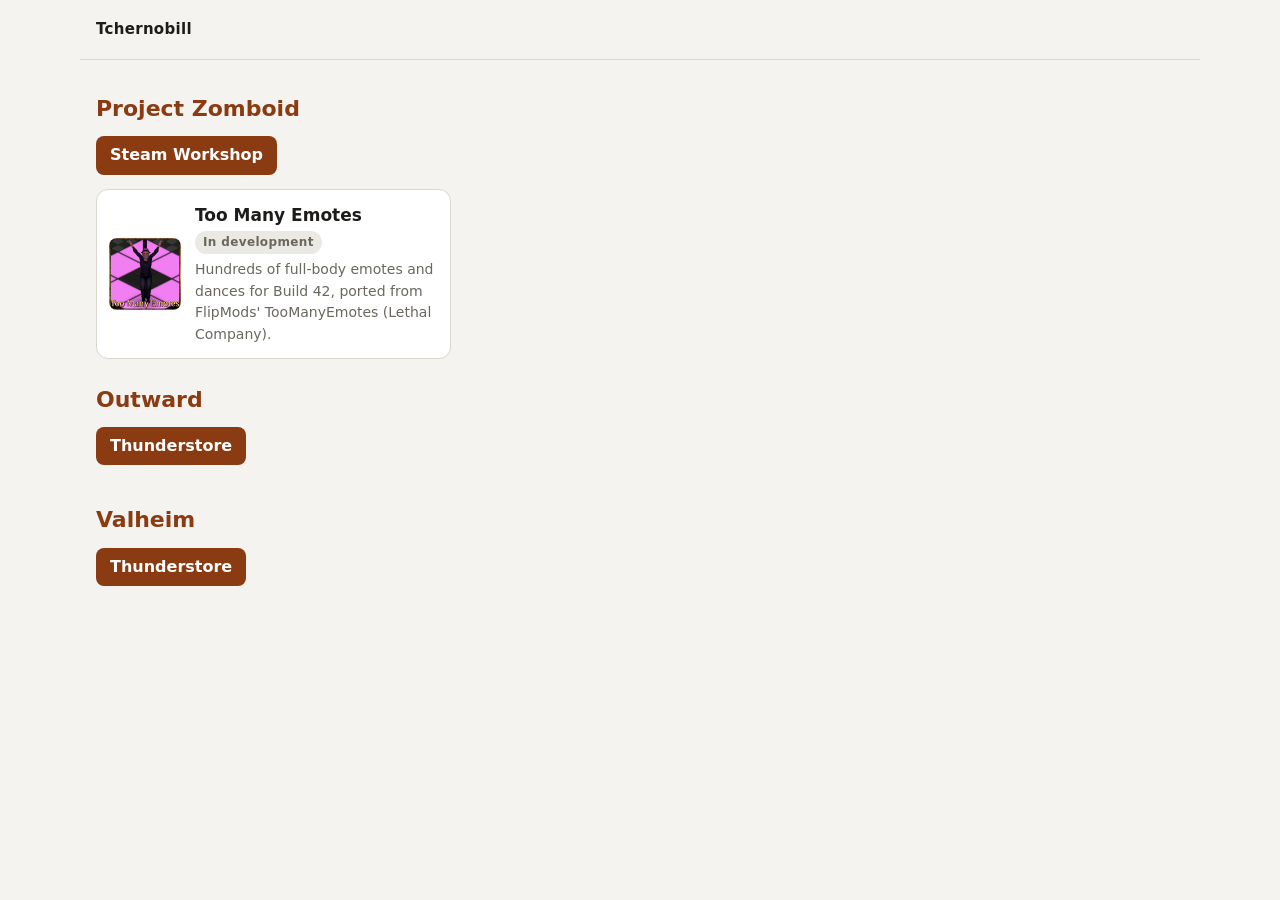
<file: index.html>
<!doctype html>
<html lang="en">
<head>
<meta charset="utf-8">
<meta name="viewport" content="width=device-width, initial-scale=1">
<title>Tchernobill</title>
<meta name="description" content="External pages and media for Tchernobill&#x27;s Project Zomboid, Outward and Valheim mods.">
<link rel="stylesheet" href="assets/style.css">
</head>
<body>
<header class="top">
  <nav class="crumbs"><a class="brand" href="">Tchernobill</a></nav>
</header>
<main>
<section class="game">
<h2><a href="pz/">Project Zomboid</a></h2>
<p class="links"><a class="btn" href="https://steamcommunity.com/profiles/76561198329871201/myworkshopfiles/?p=1&amp;numperpage=30">Steam Workshop</a></p>
<div class="cards"><a class="card" href="pz/TooManyEmotes/">
  <img src="pz/TooManyEmotes/poster.png" alt="" width="96" height="96" loading="lazy">
  <div><h3>Too Many Emotes <span class="tag">In development</span></h3><p>Hundreds of full-body emotes and dances for Build 42, ported from FlipMods&#x27; TooManyEmotes (Lethal Company).</p></div>
</a></div>
</section>
<section class="game">
<h2><a href="outward/">Outward</a></h2>
<p class="links"><a class="btn" href="https://thunderstore.io/c/outward/p/Tchernobill/">Thunderstore</a></p>

</section>
<section class="game">
<h2><a href="valheim/">Valheim</a></h2>
<p class="links"><a class="btn" href="https://thunderstore.io/c/valheim/p/Tchernobill/">Thunderstore</a></p>

</section>
</main>
<script src="assets/site.js" defer></script>
</body>
</html>
</file>
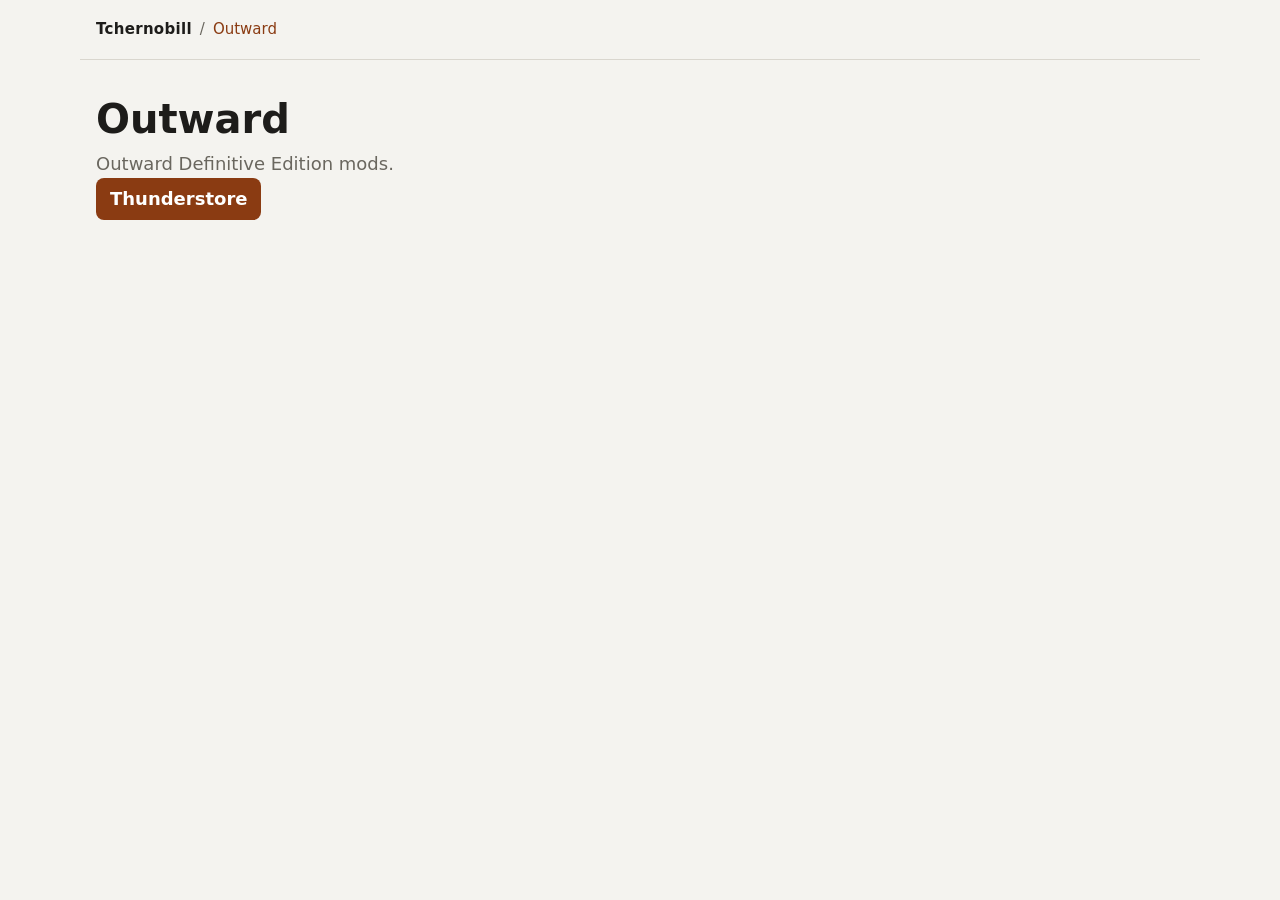
<file: outward/index.html>
<!doctype html>
<html lang="en">
<head>
<meta charset="utf-8">
<meta name="viewport" content="width=device-width, initial-scale=1">
<title>Outward · Tchernobill</title>
<meta name="description" content="Outward Definitive Edition mods.">
<link rel="stylesheet" href="../assets/style.css">
</head>
<body>
<header class="top">
  <nav class="crumbs"><a class="brand" href="../">Tchernobill</a><span aria-hidden="true">/</span><a href="../outward/">Outward</a></nav>
</header>
<main>
<section class="hero"><h1>Outward</h1><p>Outward Definitive Edition mods.</p><p class="links"><a class="btn" href="https://thunderstore.io/c/outward/p/Tchernobill/">Thunderstore</a></p></section>
<section class="game"></section>
</main>
<script src="../assets/site.js" defer></script>
</body>
</html>
</file>
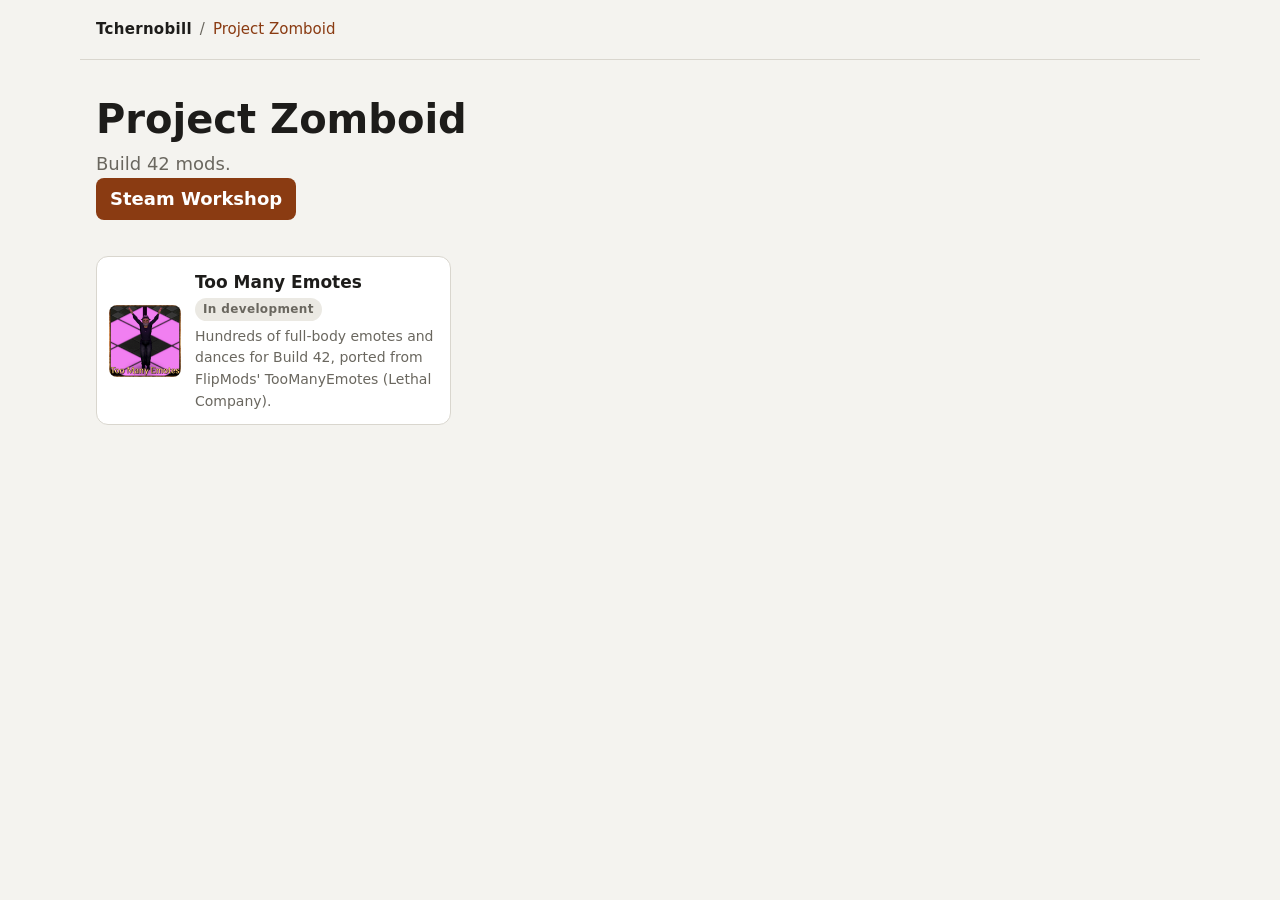
<file: pz/index.html>
<!doctype html>
<html lang="en">
<head>
<meta charset="utf-8">
<meta name="viewport" content="width=device-width, initial-scale=1">
<title>Project Zomboid · Tchernobill</title>
<meta name="description" content="Build 42 mods.">
<link rel="stylesheet" href="../assets/style.css">
</head>
<body>
<header class="top">
  <nav class="crumbs"><a class="brand" href="../">Tchernobill</a><span aria-hidden="true">/</span><a href="../pz/">Project Zomboid</a></nav>
</header>
<main>
<section class="hero"><h1>Project Zomboid</h1><p>Build 42 mods.</p><p class="links"><a class="btn" href="https://steamcommunity.com/profiles/76561198329871201/myworkshopfiles/?p=1&amp;numperpage=30">Steam Workshop</a></p></section>
<section class="game"><div class="cards"><a class="card" href="TooManyEmotes/">
  <img src="TooManyEmotes/poster.png" alt="" width="96" height="96" loading="lazy">
  <div><h3>Too Many Emotes <span class="tag">In development</span></h3><p>Hundreds of full-body emotes and dances for Build 42, ported from FlipMods&#x27; TooManyEmotes (Lethal Company).</p></div>
</a></div></section>
</main>
<script src="../assets/site.js" defer></script>
</body>
</html>
</file>
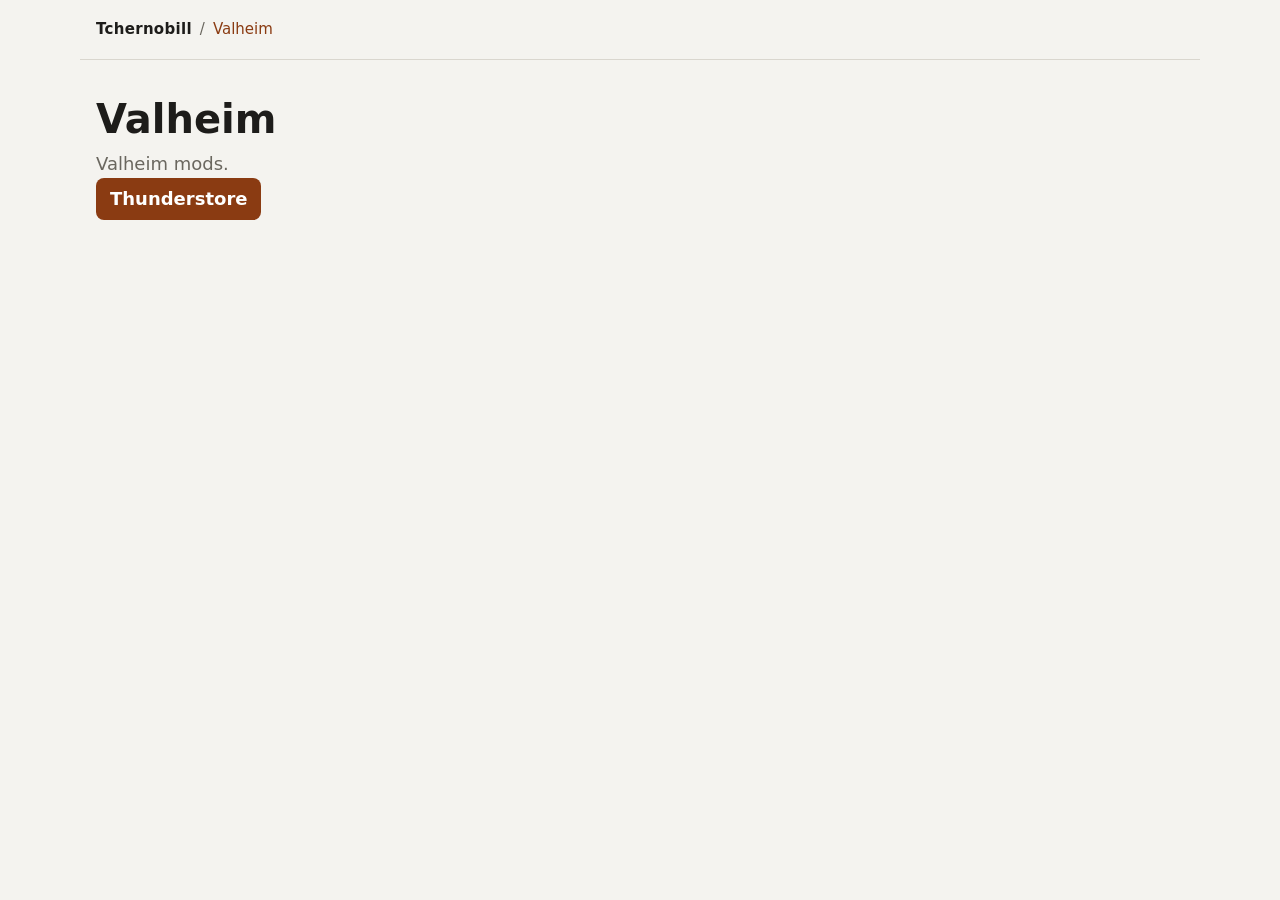
<file: valheim/index.html>
<!doctype html>
<html lang="en">
<head>
<meta charset="utf-8">
<meta name="viewport" content="width=device-width, initial-scale=1">
<title>Valheim · Tchernobill</title>
<meta name="description" content="Valheim mods.">
<link rel="stylesheet" href="../assets/style.css">
</head>
<body>
<header class="top">
  <nav class="crumbs"><a class="brand" href="../">Tchernobill</a><span aria-hidden="true">/</span><a href="../valheim/">Valheim</a></nav>
</header>
<main>
<section class="hero"><h1>Valheim</h1><p>Valheim mods.</p><p class="links"><a class="btn" href="https://thunderstore.io/c/valheim/p/Tchernobill/">Thunderstore</a></p></section>
<section class="game"></section>
</main>
<script src="../assets/site.js" defer></script>
</body>
</html>
</file>
<file: assets/style.css>
:root {
  --bg: #f4f3ef;
  --surface: #ffffff;
  --surface-2: #ebe9e3;
  --text: #1d1c1a;
  --muted: #6a675f;
  --line: #d9d6ce;
  --accent: #8a3b12;
  --accent-text: #ffffff;
  --tile-bg: #2b2a27;
  color-scheme: light;
}
@media (prefers-color-scheme: dark) {
  :root:not([data-theme="light"]) {
    --bg: #161614;
    --surface: #201f1c;
    --surface-2: #2a2925;
    --text: #ecebe6;
    --muted: #a19d93;
    --line: #36352f;
    --accent: #e08a4f;
    --accent-text: #1a1209;
    --tile-bg: #0f0f0e;
    color-scheme: dark;
  }
}
:root[data-theme="dark"] {
  --bg: #161614;
  --surface: #201f1c;
  --surface-2: #2a2925;
  --text: #ecebe6;
  --muted: #a19d93;
  --line: #36352f;
  --accent: #e08a4f;
  --accent-text: #1a1209;
  --tile-bg: #0f0f0e;
  color-scheme: dark;
}

* { box-sizing: border-box; }
html { -webkit-text-size-adjust: 100%; }
body {
  margin: 0;
  background: var(--bg);
  color: var(--text);
  font: 16px/1.55 system-ui, -apple-system, "Segoe UI", Roboto, sans-serif;
}
a { color: var(--accent); text-decoration: none; }
a:hover { text-decoration: underline; }
img { display: block; max-width: 100%; height: auto; }

.top, main { max-width: 1120px; margin: 0 auto; padding: 0 16px; }
main { padding-bottom: 48px; }
.top { padding-top: 18px; padding-bottom: 18px; border-bottom: 1px solid var(--line); }
.crumbs { display: flex; flex-wrap: wrap; gap: 8px; align-items: baseline; color: var(--muted); font-size: 15px; }
.crumbs .brand { font-weight: 700; color: var(--text); letter-spacing: .02em; }

h1 { font-size: clamp(28px, 5vw, 40px); line-height: 1.15; margin: 0 0 8px; }
h2 { font-size: 22px; margin: 0 0 12px; }
h3 { font-size: 17px; margin: 0 0 4px; }

.hero { padding: 36px 0 20px; }
.hero > p, .hero .lead { color: var(--muted); font-size: 18px; margin: 0; max-width: 62ch; }
.hero.mod { display: flex; gap: 20px; align-items: flex-start; }
.hero .poster { width: 128px; height: 128px; border-radius: 12px; flex: none; image-rendering: auto; }
.hero .tag { margin-bottom: 10px; }
.links { margin-top: 14px; display: flex; flex-wrap: wrap; gap: 8px; }
.btn { display: inline-block; padding: 7px 14px; border-radius: 8px; background: var(--accent); color: var(--accent-text); font-weight: 600; }
.btn:hover { text-decoration: none; filter: brightness(1.08); }

.tag {
  display: inline-block; vertical-align: middle;
  font-size: 12px; font-weight: 600; letter-spacing: .03em;
  padding: 2px 8px; border-radius: 999px;
  background: var(--surface-2); color: var(--muted);
}

.game { padding: 16px 0 8px; }
main > .game:first-child { padding-top: 32px; }
.game .links { margin: -2px 0 14px; }
.cards { display: grid; grid-template-columns: repeat(auto-fill, minmax(320px, 1fr)); gap: 12px; }
.card {
  display: flex; gap: 14px; align-items: center;
  padding: 12px; border-radius: 12px;
  background: var(--surface); border: 1px solid var(--line); color: var(--text);
}
.card:hover { text-decoration: none; border-color: var(--accent); }
.card img, .card .ph { width: 72px; height: 72px; border-radius: 8px; flex: none; background: var(--surface-2); }
.card p { margin: 0; color: var(--muted); font-size: 14px; }
.empty { color: var(--muted); font-style: italic; }

.prose { max-width: 70ch; padding-bottom: 8px; }
.prose p { margin: 0 0 10px; }
.prose .credits { color: var(--muted); font-size: 14px; }

.gallery { padding: 24px 0 8px; }
.gallery .count { font-size: 14px; font-weight: 600; color: var(--muted); margin-left: 6px; }
.gallery .note { color: var(--muted); margin: -6px 0 16px; font-size: 14px; }
.grid { display: grid; grid-template-columns: repeat(auto-fill, minmax(176px, 1fr)); gap: 12px; }
.tile { margin: 0; background: var(--surface); border: 1px solid var(--line); border-radius: 10px; overflow: hidden; }
.tile img { width: 100%; aspect-ratio: 1; background: var(--tile-bg); }
.tile figcaption { display: flex; align-items: center; gap: 8px; padding: 8px 10px; font-size: 14px; }
.tile figcaption span { flex: 1; min-width: 0; overflow: hidden; text-overflow: ellipsis; white-space: nowrap; }
.copy {
  flex: none; font: inherit; font-size: 11px; font-weight: 700; letter-spacing: .04em;
  padding: 3px 7px; border-radius: 6px; cursor: pointer;
  border: 1px solid var(--line); background: var(--surface-2); color: var(--muted);
}
.copy:hover { color: var(--text); border-color: var(--accent); }
.copy.done { background: var(--accent); color: var(--accent-text); border-color: var(--accent); }

@media (max-width: 560px) {
  .hero.mod { flex-direction: column; }
  .hero .poster { width: 96px; height: 96px; }
  .cards { grid-template-columns: 1fr; }
  .grid { grid-template-columns: repeat(2, minmax(0, 1fr)); gap: 8px; }
}
</file>
